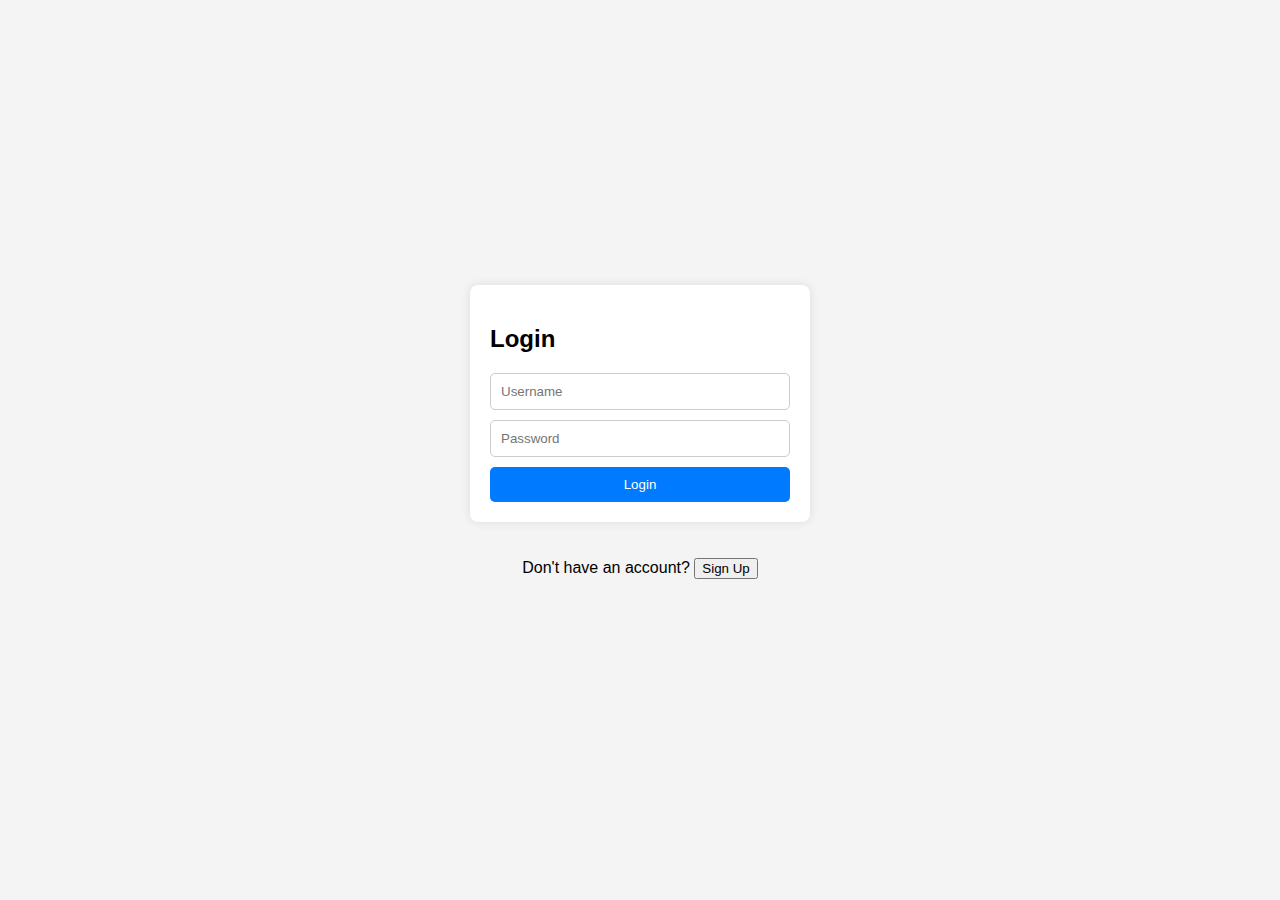
<file: index.html>
<!DOCTYPE html>
<html lang="en">
<head>
    <meta charset="UTF-8">
    <meta name="viewport" content="width=device-width, initial-scale=1.0">
    <title>Login or Sign Up</title>
    <link rel="stylesheet" href="styles.css"> 
</head>
<body>
    <div class="container">
        <div class="form-container" id="loginFormContainer">
            <h2>Login</h2>
            <form id="loginForm" action="/login" method="POST">
                <input type="text" name="username" placeholder="Username" required><br>
                <input type="password" name="password" placeholder="Password" required><br>
                <input type="submit" value="Login">
            </form>
        </div>

        <div class="signup-link">
            <p>Don't have an account? <button id="signupButton">Sign Up</button></p>
        </div>

        <div class="form-container" id="signupFormContainer" style="display: none;">
            <h2>Sign Up</h2>
            <form id="signupForm" action="/signup" method="POST">
                <input type="text" name="username" placeholder="Username" required><br>
                <input type="password" name="password" placeholder="Password" required><br>
                <input type="submit" value="Sign Up">
            </form>
        </div>
    </div>

    <script>
        document.getElementById("loginForm").addEventListener("submit", function(event) {
            event.preventDefault();
            window.location.href = "/upload.html";
        });

        document.getElementById("signupButton").addEventListener("click", function(event) {
            event.preventDefault();
            document.getElementById("loginFormContainer").style.display = "none"; 
            document.getElementById("signupFormContainer").style.display = "block"; 
        });

        document.getElementById("signupForm").addEventListener("submit", function(event) {
            event.preventDefault();
            
            window.location.href = "/upload.html"; 
        });
    </script>
</body>
</html>
</file>
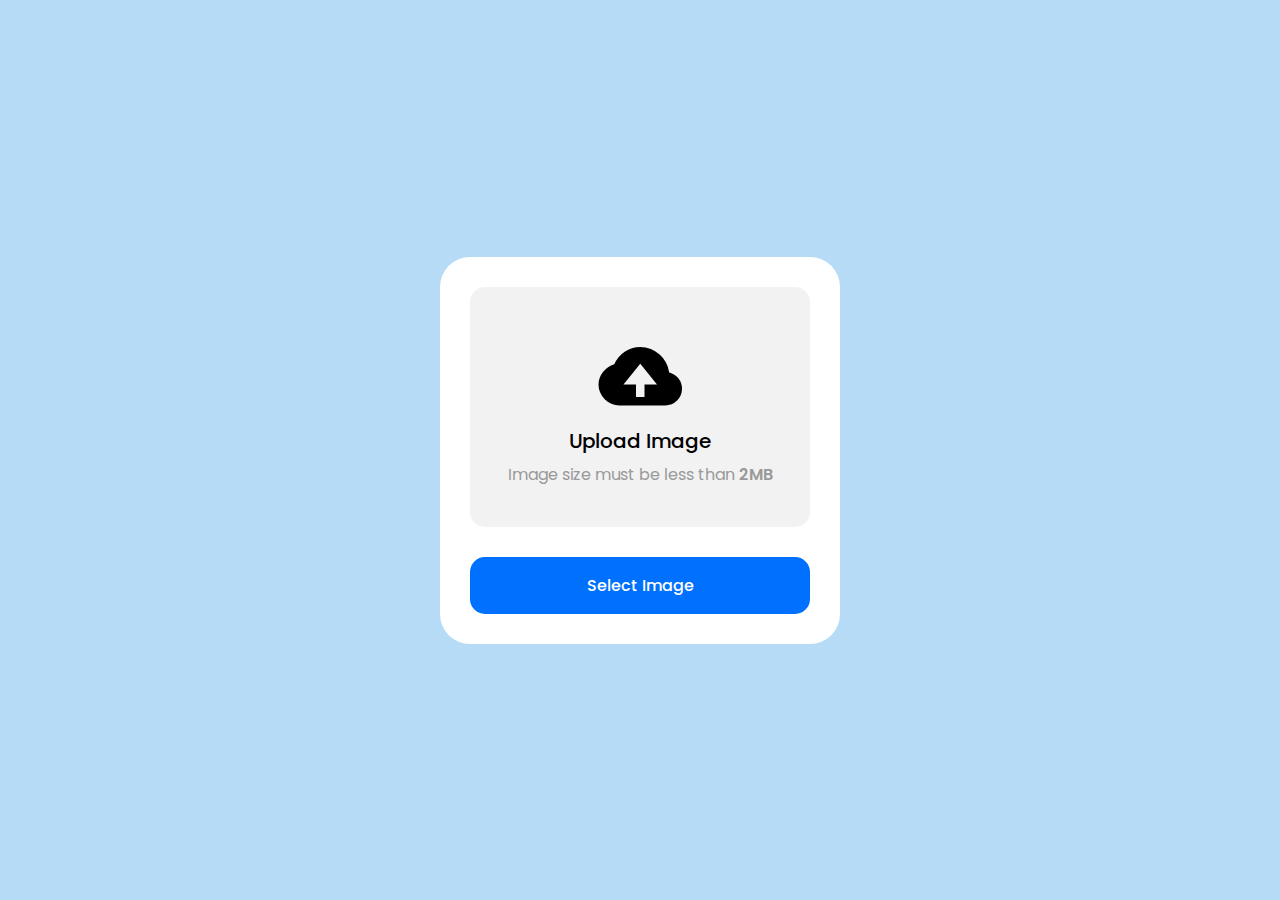
<file: upload.html>
<!DOCTYPE html>
<html lang="en">
<head>
	<meta charset="UTF-8">
	<meta name="viewport" content="width=device-width, initial-scale=1.0">
	<link href='https://unpkg.com/boxicons@2.0.9/css/boxicons.min.css' rel='stylesheet'>
	<link rel="stylesheet" href="style.css">
	<title>Input Image With Preview Image</title>
</head>
<body>
	
	<div class="container">
		<input type="file" id="file" accept="image/*" hidden>
		<div class="img-area" data-img="">
			<i class='bx bxs-cloud-upload icon'></i>
			<h3>Upload Image</h3>
			<p>Image size must be less than <span>2MB</span></p>
		</div>
		<button class="select-image">Select Image</button>
	</div>
	
	<script src="script.js"></script>
</body>
</html>
</file>
<file: styles.css>
body {
    font-family: Arial, sans-serif;
    background-color: #f4f4f4;
    margin: 0;
    padding: 0;
    display: flex;
    justify-content: center;
    align-items: center;
    height: 100vh;
}

.container {
    display: flex;
    flex-direction: column;
    align-items: center;
}

.form-container {
    background-color: #fff;
    padding: 20px;
    border-radius: 8px;
    box-shadow: 0 0 10px rgba(0, 0, 0, 0.1);
    margin-bottom: 20px;
    width: 300px;
}

.signup-link {
    margin-bottom: 20px;
}

.signup-link a {
    color: #007bff;
    text-decoration: none;
}

.signup-link a:hover {
    text-decoration: underline;
}

#signupFormContainer {
    display: none; /* Hide the signup form initially */
}

input[type="text"],
input[type="password"] {
    width: 100%;
    padding: 10px;
    margin-bottom: 10px;
    border: 1px solid #ccc;
    border-radius: 5px;
    box-sizing: border-box;
}

input[type="submit"] {
    width: 100%;
    padding: 10px;
    background-color: #007bff;
    color: #fff;
    border: none;
    border-radius: 5px;
    cursor: pointer;
}

input[type="submit"]:hover {
    background-color: #0056b3;
}
</file>
<file: style.css>
@import url('https://fonts.googleapis.com/css2?family=Poppins:wght@300;400;500;600;700&display=swap');

* {
	margin: 0;
	padding: 0;
	box-sizing: border-box;
	font-family: 'Poppins', sans-serif;
}

:root {
	--blue: #0071FF;
	--light-blue: #B6DBF6;
	--dark-blue: #005DD1;
	--grey: #f2f2f2;
}

body {
	display: flex;
	justify-content: center;
	align-items: center;
	min-height: 100vh;
	background: var(--light-blue);
}


.container {
	max-width: 400px;
	width: 100%;
	background: #fff;
	padding: 30px;
	border-radius: 30px;
}
.img-area {
	position: relative;
	width: 100%;
	height: 240px;
	background: var(--grey);
	margin-bottom: 30px;
	border-radius: 15px;
	overflow: hidden;
	display: flex;
	justify-content: center;
	align-items: center;
	flex-direction: column;
}
.img-area .icon {
	font-size: 100px;
}
.img-area h3 {
	font-size: 20px;
	font-weight: 500;
	margin-bottom: 6px;
}
.img-area p {
	color: #999;
}
.img-area p span {
	font-weight: 600;
}
.img-area img {
	position: absolute;
	top: 0;
	left: 0;
	width: 100%;
	height: 100%;
	object-fit: cover;
	object-position: center;
	z-index: 100;
}
.img-area::before {
	content: attr(data-img);
	position: absolute;
	top: 0;
	left: 0;
	width: 100%;
	height: 100%;
	background: rgba(0, 0, 0, .5);
	color: #fff;
	font-weight: 500;
	text-align: center;
	display: flex;
	justify-content: center;
	align-items: center;
	pointer-events: none;
	opacity: 0;
	transition: all .3s ease;
	z-index: 200;
}
.img-area.active:hover::before {
	opacity: 1;
}
.select-image {
	display: block;
	width: 100%;
	padding: 16px 0;
	border-radius: 15px;
	background: var(--blue);
	color: #fff;
	font-weight: 500;
	font-size: 16px;
	border: none;
	cursor: pointer;
	transition: all .3s ease;
}
.select-image:hover {
	background: var(--dark-blue);
}
</file>
